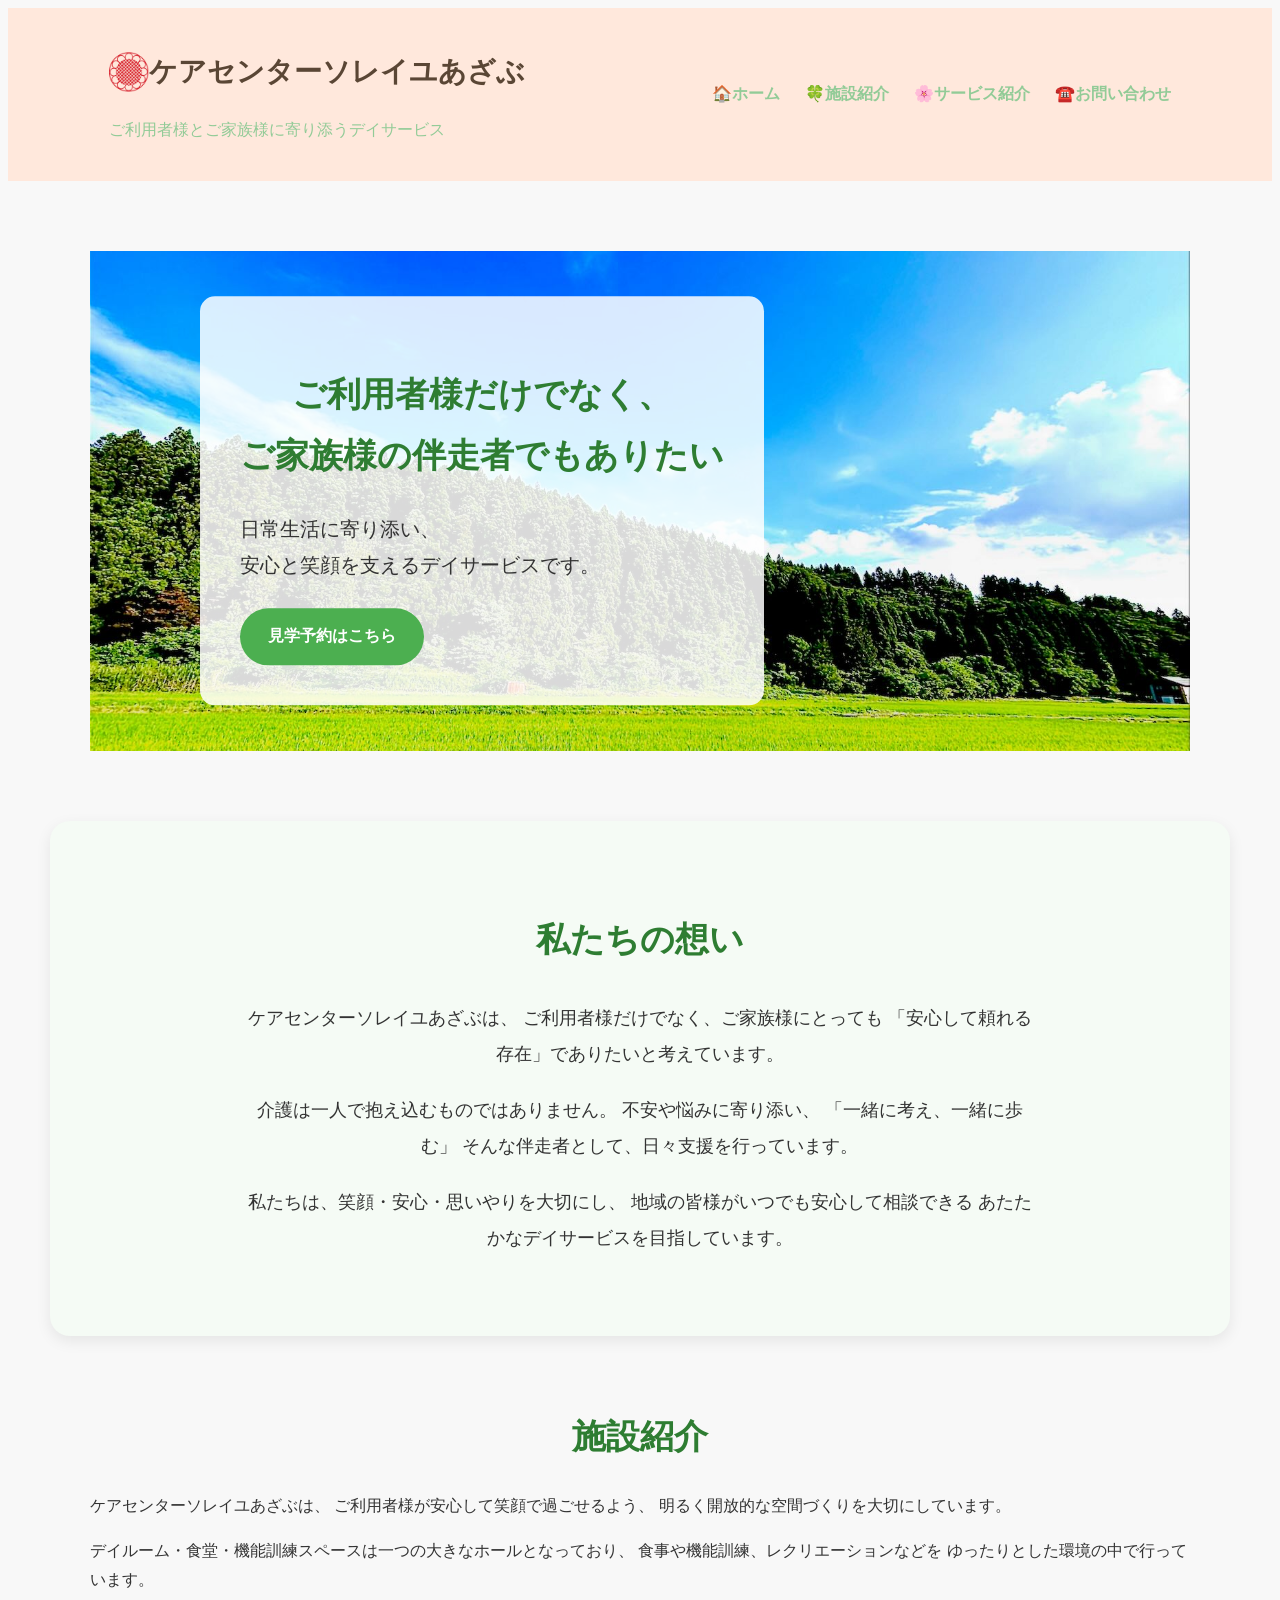
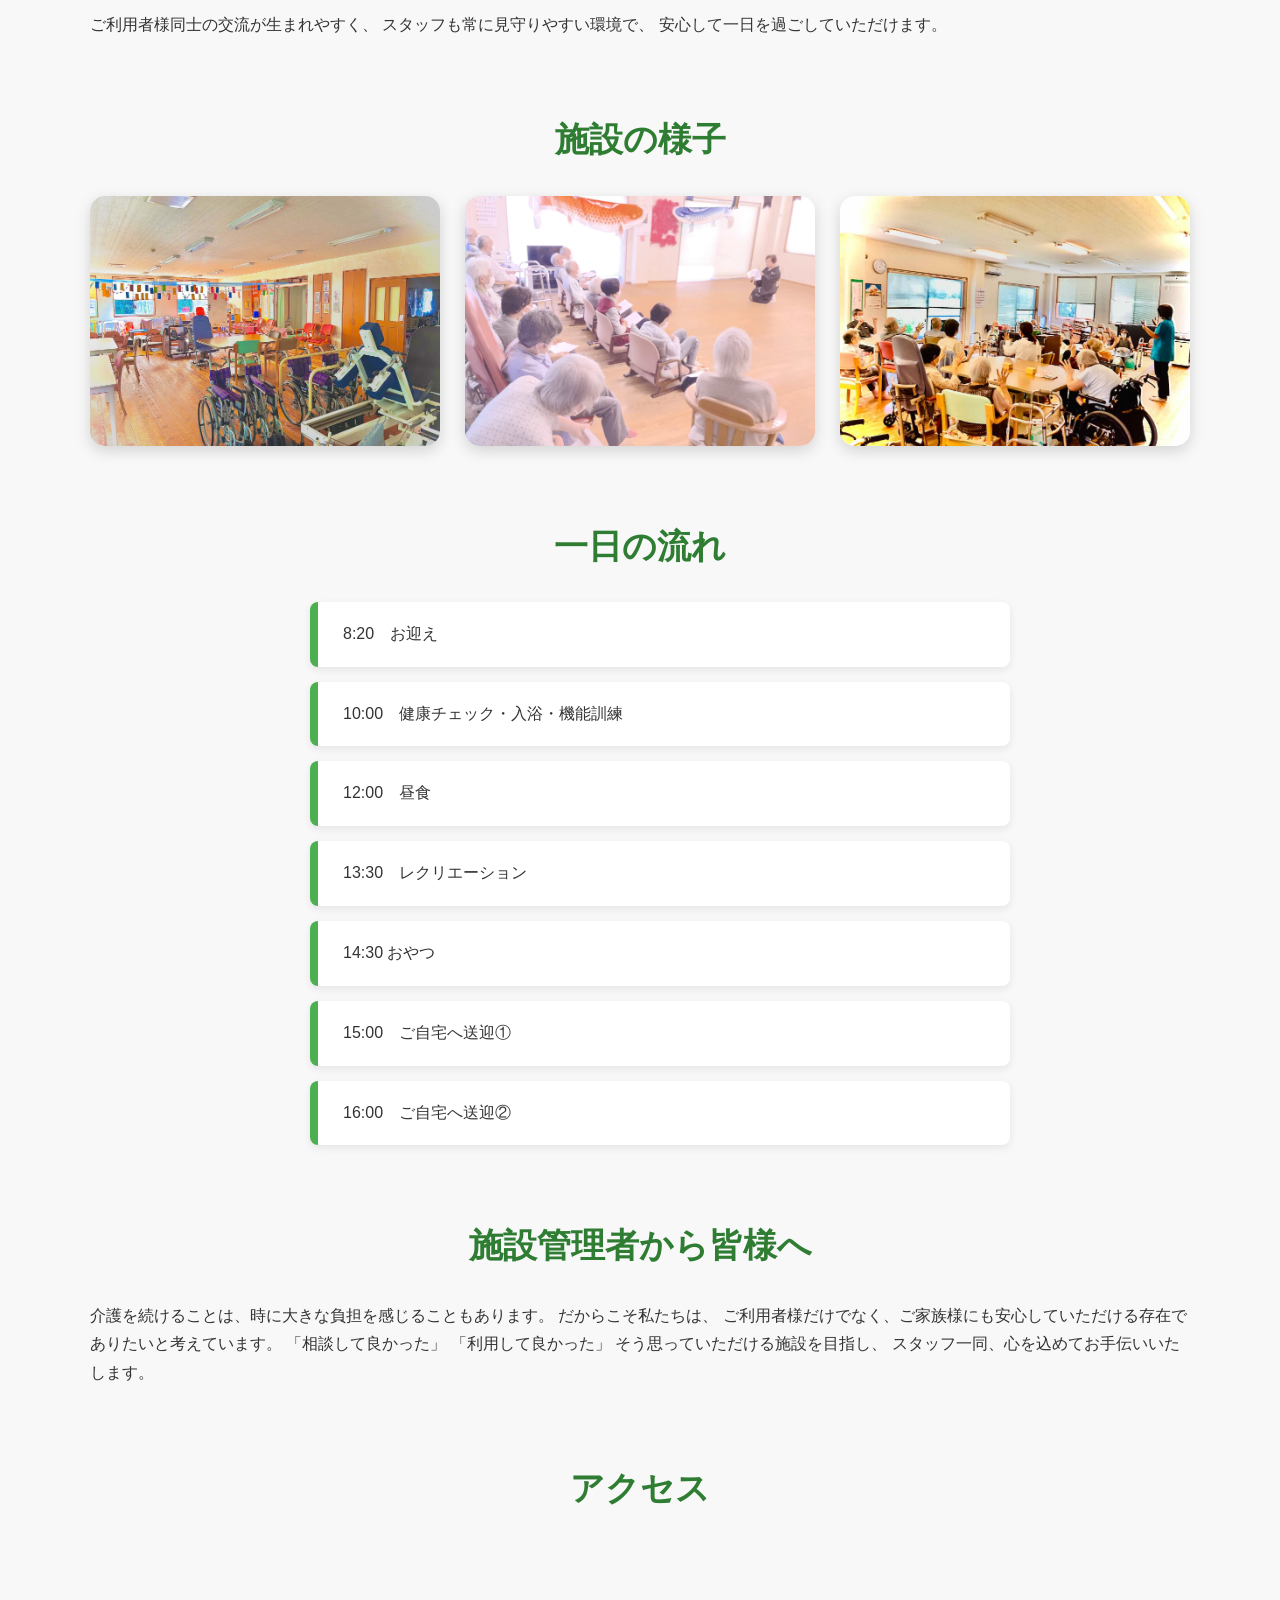
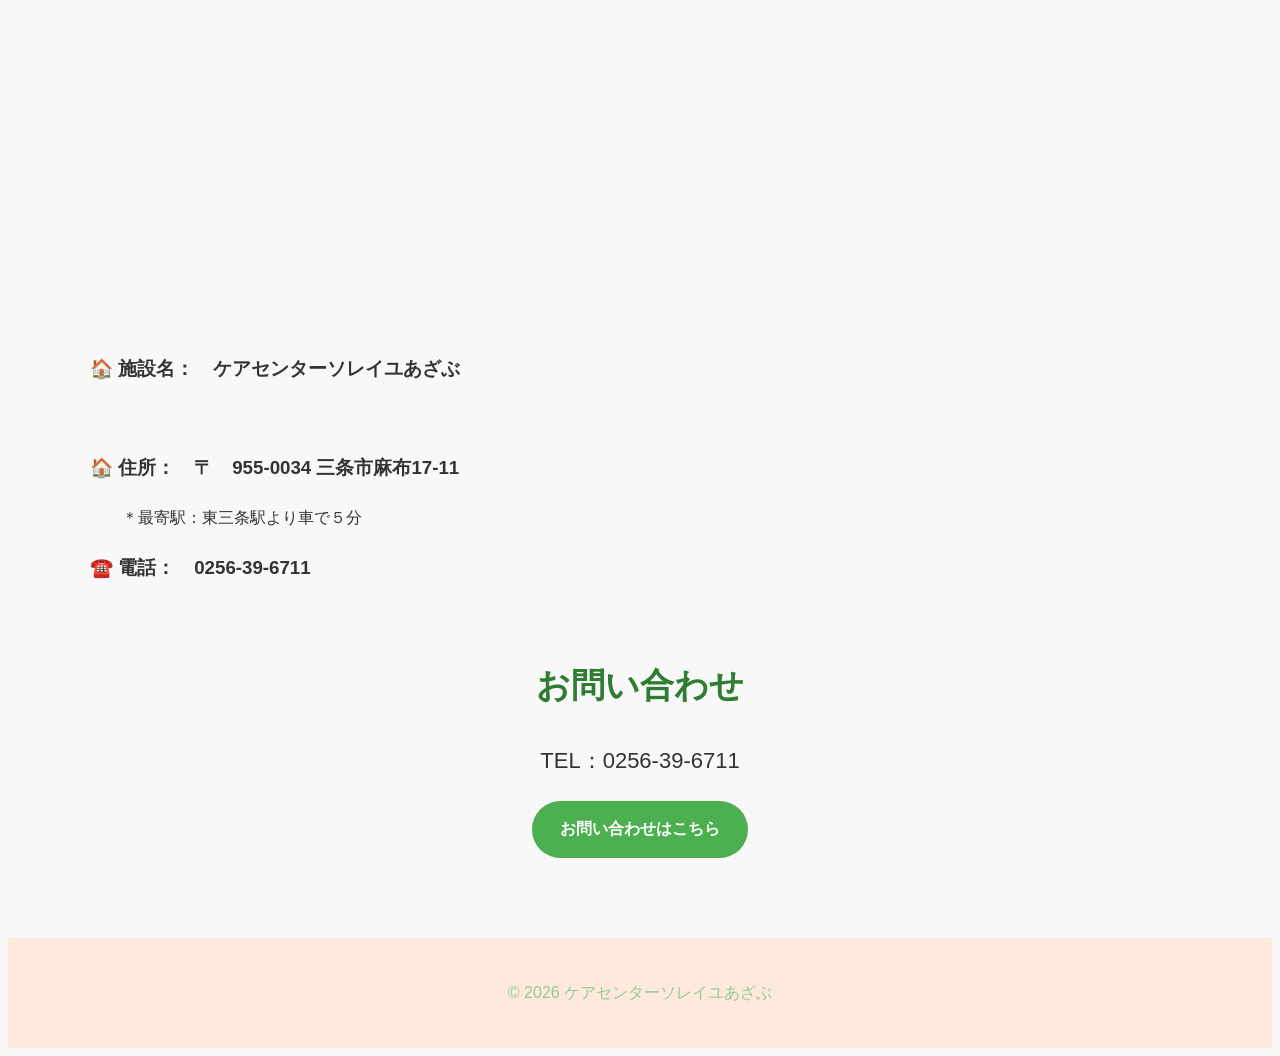
<file: index.html>
<!DOCTYPE html>
<html lang="ja">

<head>
    <meta charset="UTF-8">
    <meta name="google-site-verification" content="I4VxrgJ0h77-GBmf062dLXA2xH26F37OHCeHISOVusc" />
    <meta name="viewport" content="width=device-width, initial-scale=1.0">
  <title>新潟県三条市のデイサービス｜ケアセンターソレイユあざぶ</title>

<meta name="description" content="三条市で通所介護サービスを提供するデイサービスです。入浴、食事、機能訓練、レクリエーションを通じて地域の皆様を支援します。">
    <title>ケアセンターソレイユあざぶ | ご利用者様とご家族様に寄り添うデイサービス</title>

    <link rel="stylesheet" href="css/style.css">
</head>

<body>
<!-- ===================================
ヘッダー
=================================== -->

<header>

    <div class="logo">
        <h1 style="display: flex; align-items: center; font-family: 'Hiragino Maru Gothic ProN', 'Yu Gothic', sans-serif; color:#5A4635;">
          <img src="images/log2.png" alt="会社ロゴ" width="40" height="40">ケアセンターソレイユあざぶ</h1>
        <p>ご利用者様とご家族様に寄り添うデイサービス</p>
    </div>

    <nav>
        <ul>
            <li><a href="index.html">🏠ホーム</a></li>
            <li><a href="facility2.html">🍀施設紹介</a></li>
            <li><a href="about.html">🌸サービス紹介</a></li>
            <li><a href="contact.html">☎️お問い合わせ</a></li>
        </ul>
    </nav>

</header>

<!-- =========================
メインスライドショー
========================= -->

<section class="hero">

    <img id="heroImage"
         src="images/viw-web.jpeg"
         alt="ケアセンターソレイユあざぶ">

    <div class="hero-text">

        <h2>
            ご利用者様だけでなく、<br>
            ご家族様の伴走者でもありたい
        </h2>

        <p>
            日常生活に寄り添い、<br>
            安心と笑顔を支えるデイサービスです。
        </p>

        <a href="contact.html" class="button">
            見学予約はこちら
        </a>

    </div>

</section>

<!-- =========================
私たちの想い
========================= -->

<section class="concept">

    <h2>私たちの想い</h2>

    <p>
        ケアセンターソレイユあざぶは、
        ご利用者様だけでなく、ご家族様にとっても
        「安心して頼れる存在」でありたいと考えています。
    </p>

    <p>
        介護は一人で抱え込むものではありません。
        不安や悩みに寄り添い、
        「一緒に考え、一緒に歩む」
        そんな伴走者として、日々支援を行っています。
    </p>

    <p>
        私たちは、笑顔・安心・思いやりを大切にし、
        地域の皆様がいつでも安心して相談できる
        あたたかなデイサービスを目指しています。
    </p>

</section>

<!-- =========================
施設紹介
========================= -->

<section class="facility">

    <h2>施設紹介</h2>

    <p>
        ケアセンターソレイユあざぶは、
        ご利用者様が安心して笑顔で過ごせるよう、
        明るく開放的な空間づくりを大切にしています。
    </p>

    <p>
        デイルーム・食堂・機能訓練スペースは一つの大きなホールとなっており、
        食事や機能訓練、レクリエーションなどを
        ゆったりとした環境の中で行っています。
    </p>

    <p>
        ご利用者様同士の交流が生まれやすく、
        スタッフも常に見守りやすい環境で、
        安心して一日を過ごしていただけます。
    </p>

</section>
<!-- 写真ギャラリー -->
<section class="gallery">

    <h2>施設の様子</h2>

    <div class="gallery-box">

        <img src="images/hall3-web.jpeg" alt="施設写真">

        <img src="images/hall22-web.jpeg" alt="ホール">

        <img src="images/hall1-web.jpeg" alt="デイルーム">

    </div>

</section>

<!-- 一日の流れ -->
<section class="schedule">

    <h2>一日の流れ</h2>

    <ul>

        <li>8:20　お迎え</li>

        <li>10:00　健康チェック・入浴・機能訓練</li>

        <li>12:00　昼食</li>

        <li>13:30　レクリエーション</li>

        <li>14:30  おやつ</li>

        <li>15:00　ご自宅へ送迎①</li>
     
        <li>16:00　ご自宅へ送迎②</li>

    </ul>

</section>

<section class="message">

<h2>施設管理者から皆様へ</h2>

<p>
介護を続けることは、時に大きな負担を感じることもあります。

だからこそ私たちは、
ご利用者様だけでなく、ご家族様にも安心していただける存在でありたいと考えています。

「相談して良かった」
「利用して良かった」

そう思っていただける施設を目指し、
スタッフ一同、心を込めてお手伝いいたします。
</p>

</section>

<!-- アクセス -->
<section class="access">

    <h2>アクセス</h2>

    <!-- Googleマップを埋め込む場所 -->
<div>
<iframe src="https://www.google.com/maps/embed?pb=!1m18!1m12!1m3!1d2799.5257568949496!2d138.99595060559346!3d37.61239968537569!2m3!1f0!2f0!3f0!3m2!1i1024!2i768!4f13.1!3m3!1m2!1s0x5ff51d4e6adfddff%3A0xc6b7bf21433795d0!2z44Kx44Ki44K744Oz44K_44O844K944Os44Kk44Om44GC44GW44G2!5e0!3m2!1sja!2sjp!4v1785746838562!5m2!1sja!2sjp" width="100%" height="350" style="border:0;" allowfullscreen="" loading="lazy" ></iframe>
</div>
　　　<h3>🏠 施設名：　ケアセンターソレイユあざぶ</h3> 
　　　<h3>🏠 住所：　〒　955-0034  三条市麻布17-11</h3>　　＊最寄駅：東三条駅より車で５分
　　　<h3>☎️ 電話：　0256-39-6711</h3>
    

</section>

<!-- お問い合わせ -->
<section class="contact">

    <h2>お問い合わせ</h2>

    <p>

        TEL：0256-39-6711

    </p>

    <a href="contact.html" class="button">

        お問い合わせはこちら

    </a>

</section>

<!-- フッター -->
<footer>

    <p>

        © 2026 ケアセンターソレイユあざぶ

    </p>

</footer>

<script src="js/script.js"></script>
</body>
</html>
</file>
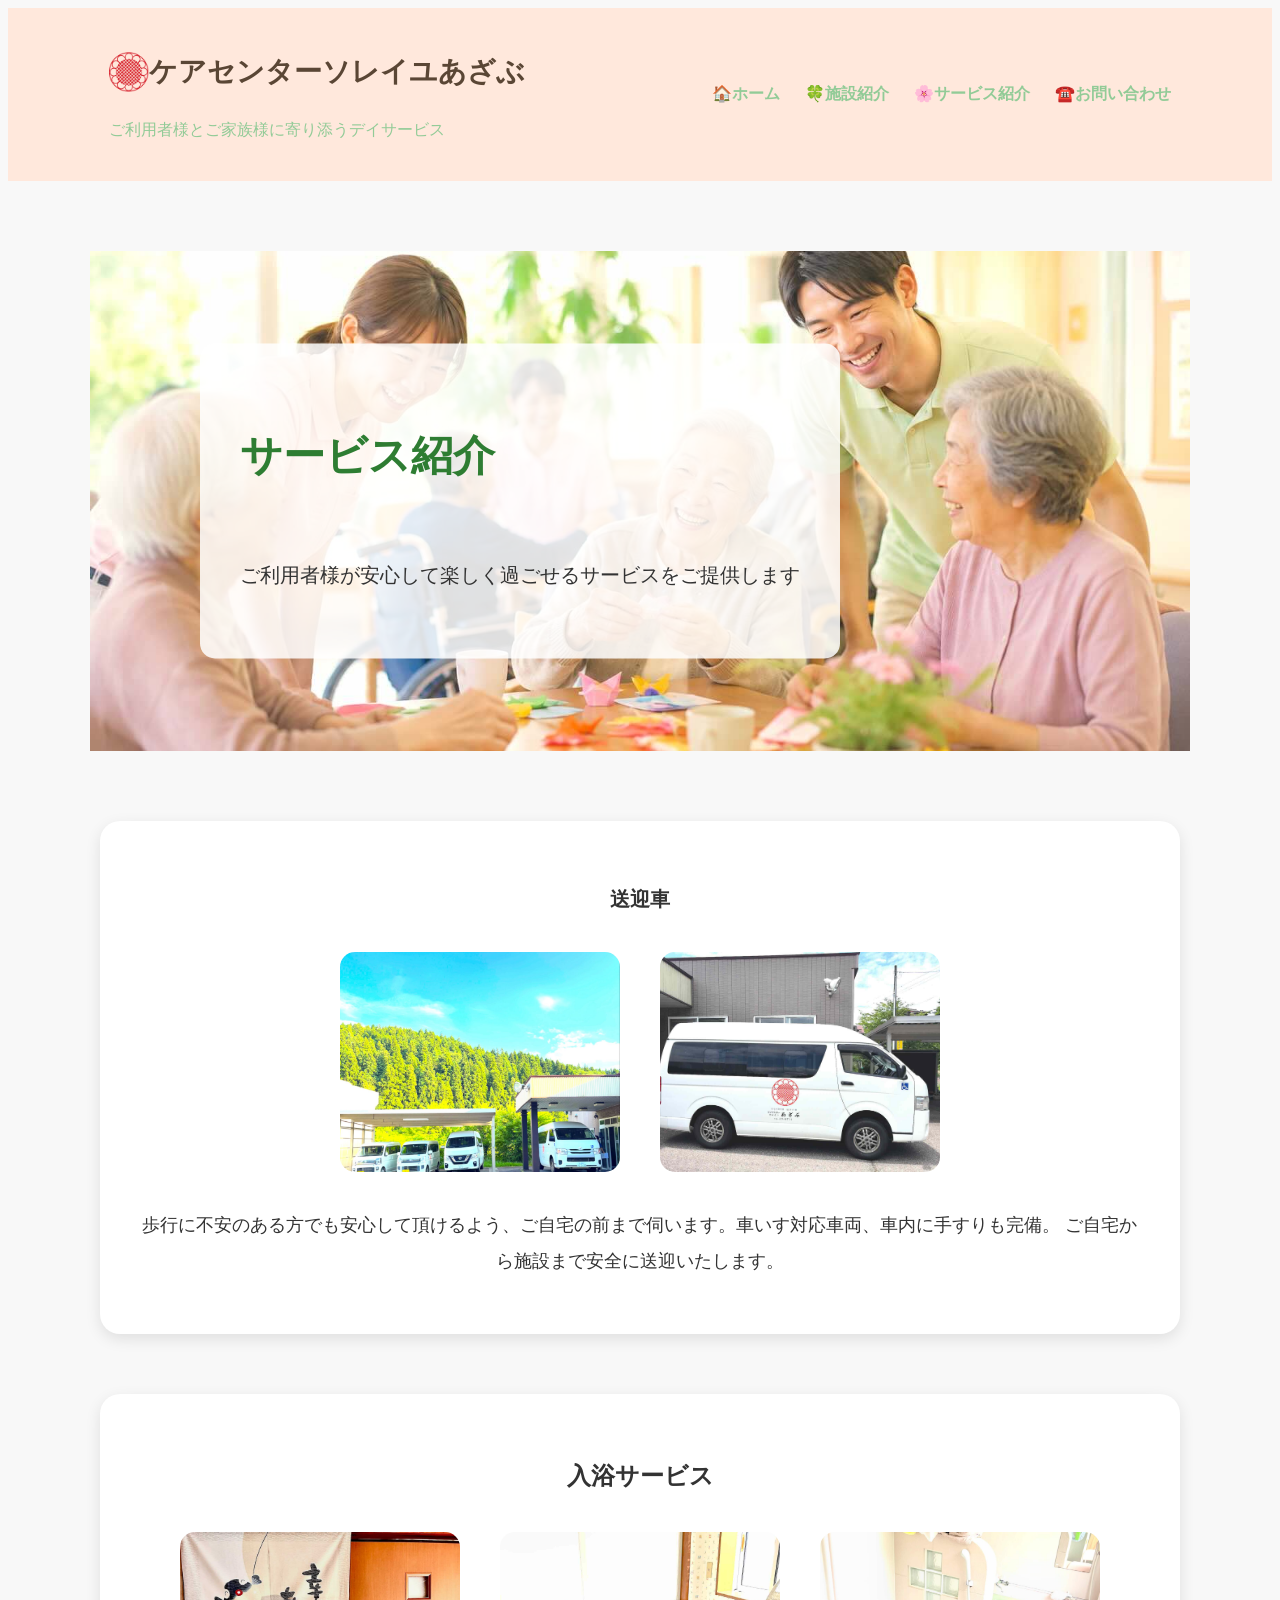
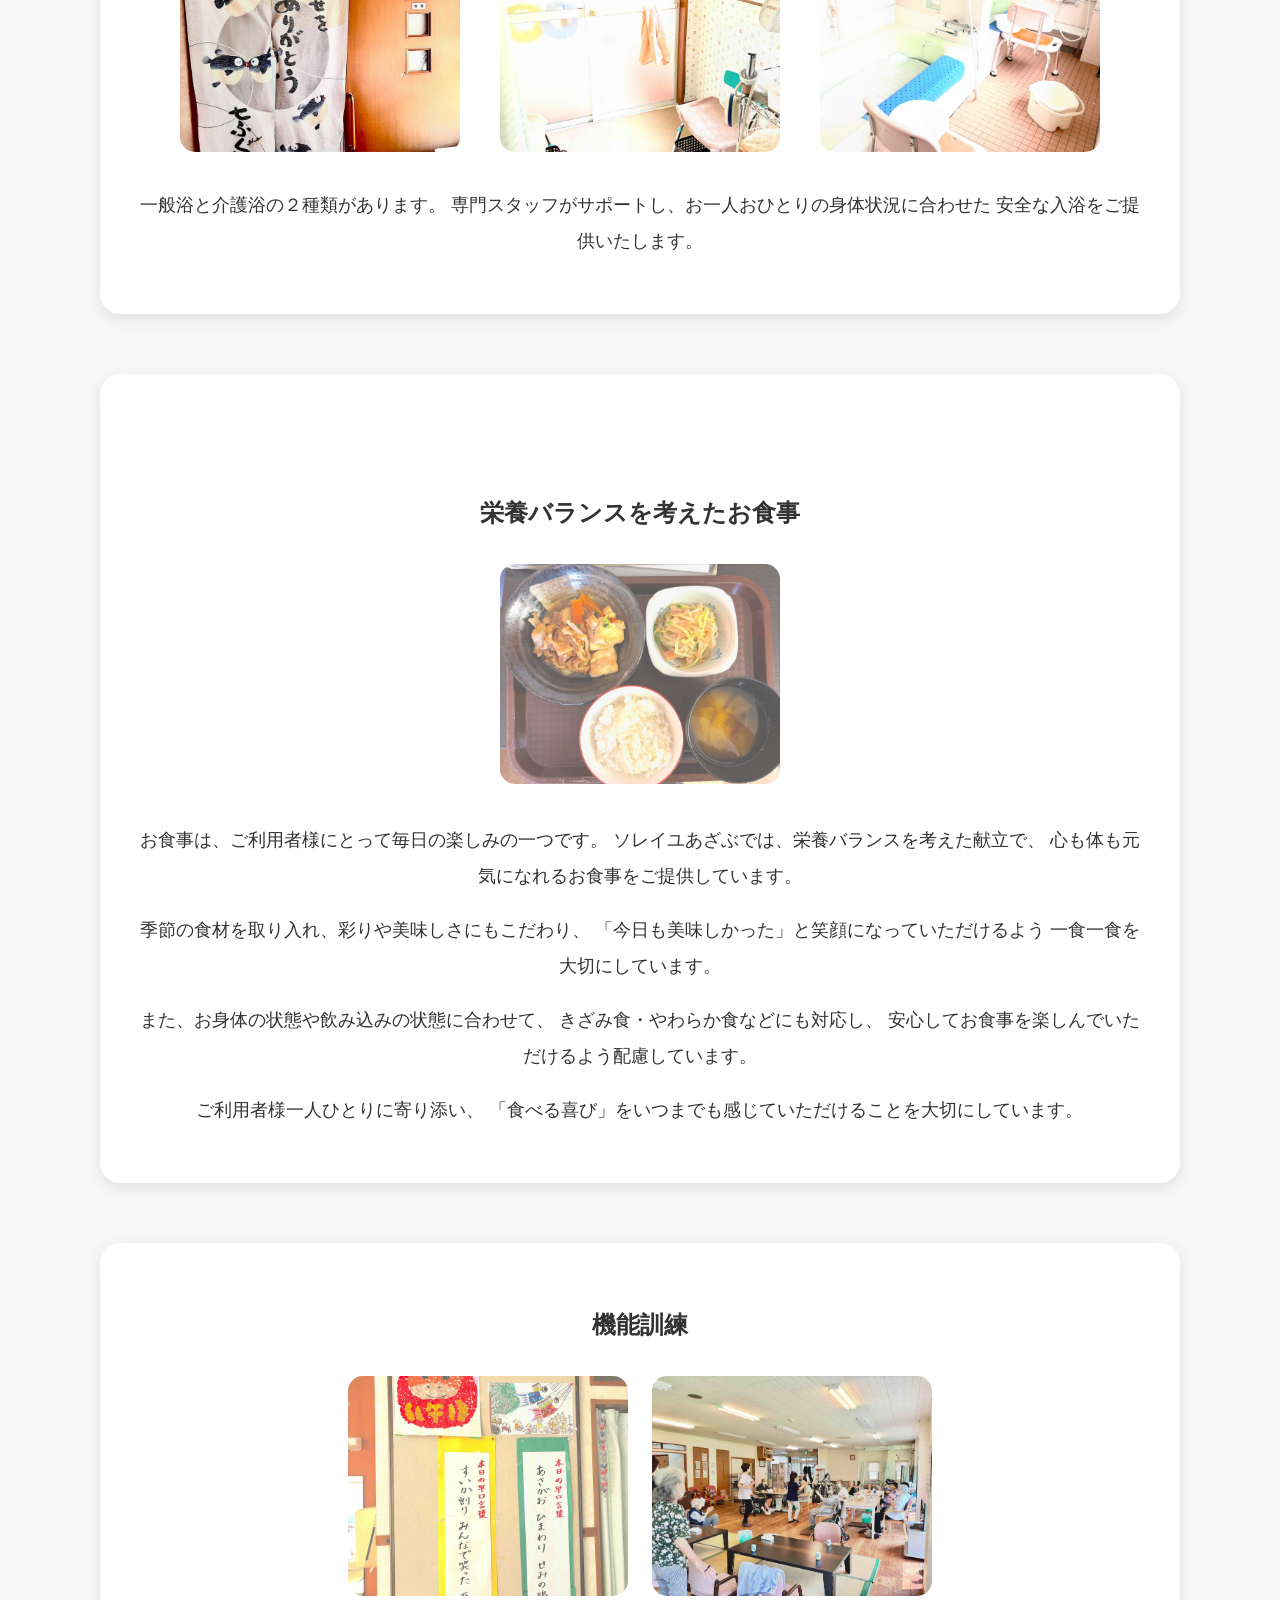
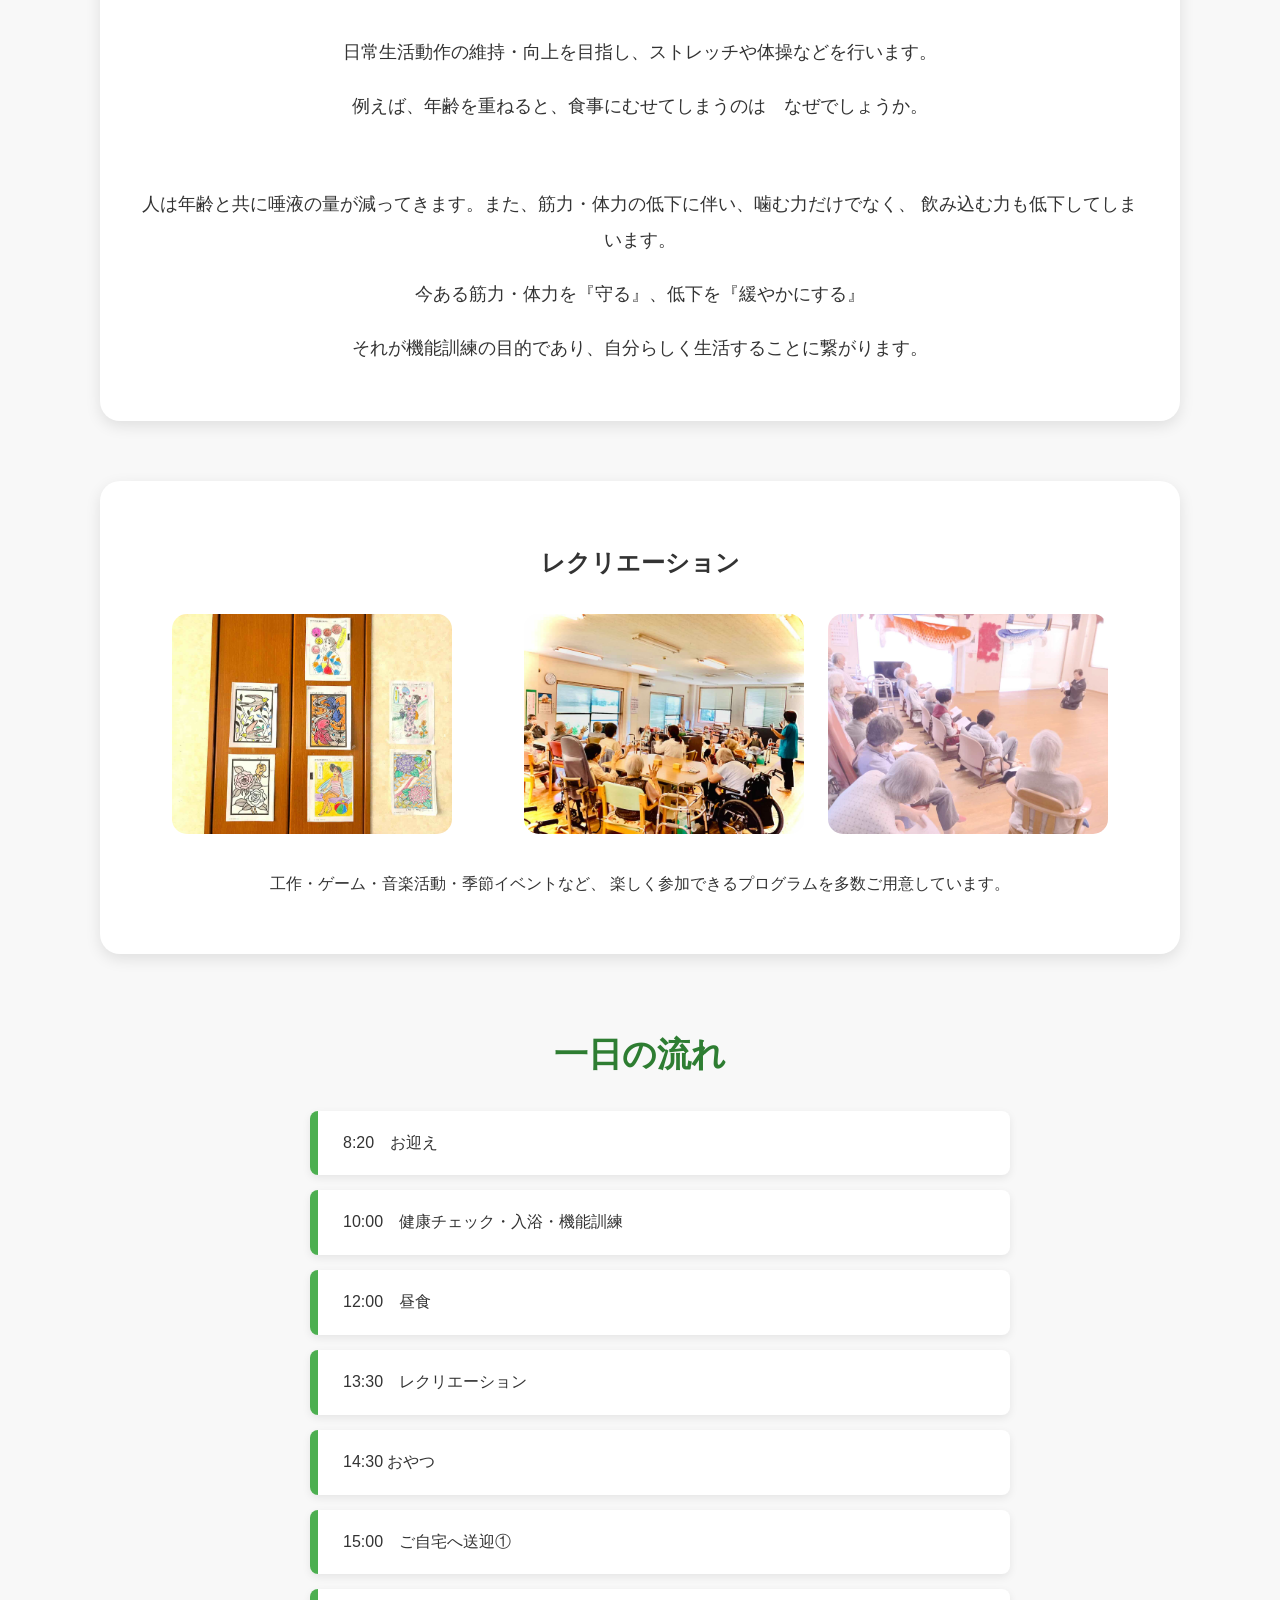
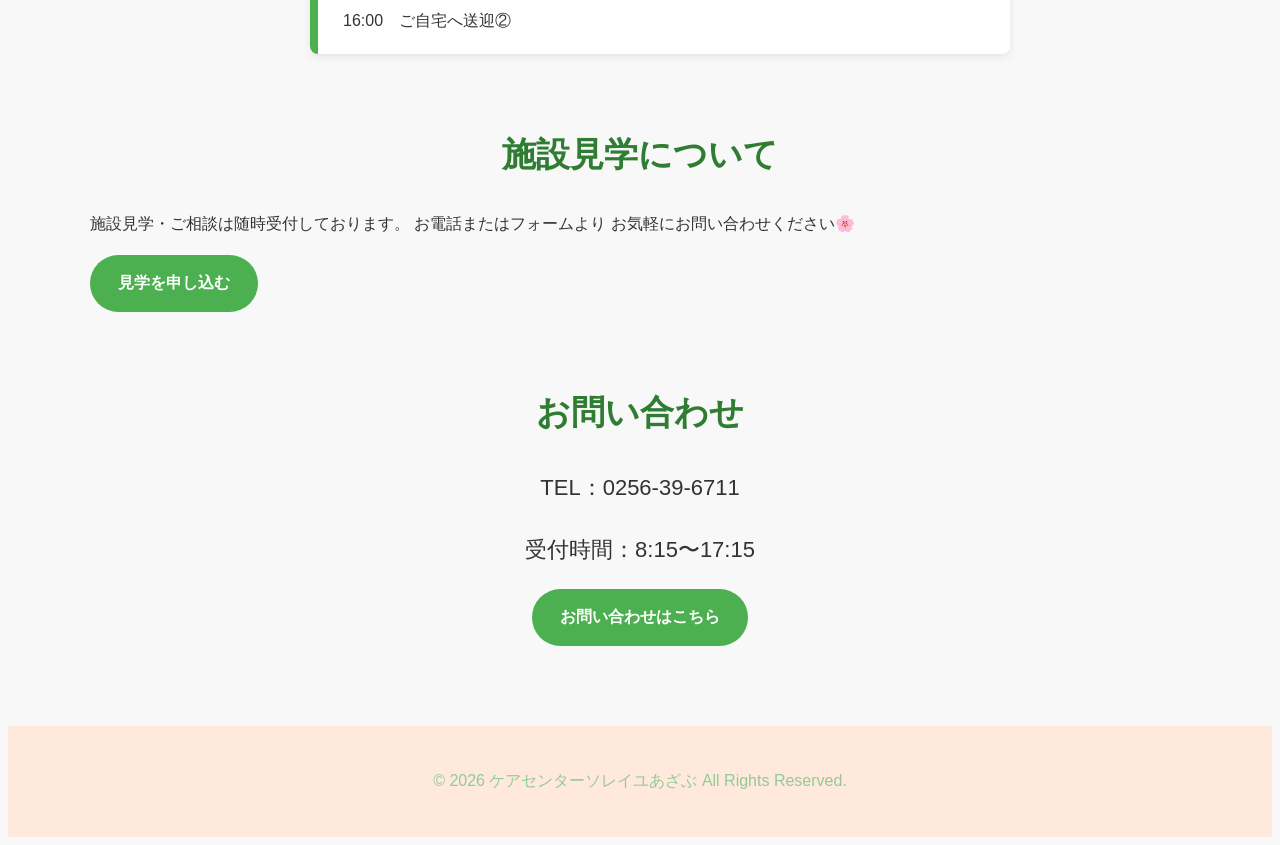
<file: about.html>
<!DOCTYPE html>
<html lang="ja">
<head>
    <meta charset="UTF-8">
    <meta name="viewport" content="width=device-width, initial-scale=1.0">
    <title>施設紹介 | ケアセンターソレイユあざぶ</title>

    <link rel="stylesheet" href="css/style.css">
</head>

<body>

<!-- ===================================
ヘッダー
=================================== -->

<header>

    <div class="logo">
        <h1 style="display: flex; align-items: center; font-family: 'Hiragino Maru Gothic ProN', 'Yu Gothic', sans-serif; color:#5A4635;">
          <img src="images/log2.png"alt="会社ロゴ"width="40"height"40">ケアセンターソレイユあざぶ</h1>
        <p>ご利用者様とご家族様に寄り添うデイサービス</p>
    </div>

    <nav>
        <ul>
            <li><a href="index.html">🏠ホーム</a></li>
            <li><a href="facility2.html">🍀施設紹介</a></li>
            <li><a href="about.html">🌸サービス紹介</a></li>
            <li><a href="contact.html">☎️お問い合わせ</a></li>
        </ul>
    </nav>

</header>

<!-- =========================
メイン画像
========================= -->

<section class="hero">

    <img src="images/GPT7-web.jpeg" alt="雰囲気">

    <div class="hero-text">
        <h1>サービス紹介</h1>
   　　　 <p>ご利用者様が安心して楽しく過ごせるサービスをご提供します</p>
        
    </div>

</section>

<!-- ======================
主なサービス
========================-->  

<div class="about-box">
   <div class="about-text">
 <h3>送迎車</h3>
 <div class="image-row">
    <img src="images/sougei2-web.jpeg" alt="送迎">
    <img src="images/sougei7-web.jpeg" alt="送迎7">
</div>
   <p>
        歩行に不安のある方でも安心して頂けるよう、ご自宅の前まで伺います。車いす対応車両、車内に手すりも完備。
         ご自宅から施設まで安全に送迎いたします。
    </p>

    </div>

</div>
    <div class="about-box">
    <div class="about-text">

        <h2>入浴サービス</h2>

        <div class="image-row">
           <img src="images/bass-web.jpeg" alt="お風呂">
           <img src="images/furo-web.jpeg" alt="お風呂2">
            <img src="images/bas3-web.jpeg" alt="お風呂3">
        </div>

        <p>
            一般浴と介護浴の２種類があります。
            専門スタッフがサポートし、お一人おひとりの身体状況に合わせた
            安全な入浴をご提供いたします。
        </p>

    </div>
</div>

<div class="about-box">
　　　<div class="about-text">
　　　　　 <h2>栄養バランスを考えたお食事</h2>
    <img src="images/eat-web.jpeg" alt="お食事">
        <p>
            お食事は、ご利用者様にとって毎日の楽しみの一つです。
            ソレイユあざぶでは、栄養バランスを考えた献立で、
            心も体も元気になれるお食事をご提供しています。
        </p>

        <p>
            季節の食材を取り入れ、彩りや美味しさにもこだわり、
            「今日も美味しかった」と笑顔になっていただけるよう
            一食一食を大切にしています。
        </p>

        <p>
            また、お身体の状態や飲み込みの状態に合わせて、
            きざみ食・やわらか食などにも対応し、
            安心してお食事を楽しんでいただけるよう配慮しています。
        </p>

        <p>
            ご利用者様一人ひとりに寄り添い、
            「食べる喜び」をいつまでも感じていただけることを大切にしています。
        </p>

    </div>
</div>

 <div class="about-box">
        <div class="about-text">
          <h2>機能訓練</h2>
        <img src="images/kinou1-web.jpeg" alt="機能訓練1">
        <img src="images/kinou2-web.jpeg" alt="機能訓練">
            <p>
                日常生活動作の維持・向上を目指し、ストレッチや体操などを行います。
            </p>
            <p> 
                例えば、年齢を重ねると、食事にむせてしまうのは　なぜでしょうか。 
            </p>
　　　　　　　<p> 
               人は年齢と共に唾液の量が減ってきます。また、筋力・体力の低下に伴い、噛む力だけでなく、
               飲み込む力も低下してしまいます。
            </p>
            <p>
               今ある筋力・体力を『守る』、低下を『緩やかにする』
           </p>
            <p>
               それが機能訓練の目的であり、自分らしく生活することに繋がります。 
           </p>
        </div>
 </div>


    <div class="about-box">
        <div class="about-text">
            <h2>レクリエーション</h2>
    <img src="images/reku2-web.jpeg" alt="レク2">
　　　<img src="images/hall1-web.jpeg" alt="レク">
    <img src="images/hall22-web.jpeg" alt="レク3">
</div>
            <p>
                工作・ゲーム・音楽活動・季節イベントなど、
                楽しく参加できるプログラムを多数ご用意しています。
            </p>
        </div>
</div>

<!-- 一日の流れ -->
<section class="schedule">

    <h2>一日の流れ</h2>

    <ul>

        <li>8:20　お迎え</li>

        <li>10:00　健康チェック・入浴・機能訓練</li>

        <li>12:00　昼食</li>

        <li>13:30　レクリエーション</li>

        <li>14:30  おやつ</li>

        <li>15:00　ご自宅へ送迎①</li>
     
        <li>16:00　ご自宅へ送迎②</li>

    </ul>

</section>

<!-- =========================
施設見学
========================= -->

<section class="tour">

<h2>施設見学について</h2>

<p>
施設見学・ご相談は随時受付しております。
お電話またはフォームより お気軽にお問い合わせください🌸
</p>

<a href="contact.html" class="button">
見学を申し込む
</a>

</section>

<!-- =========================
お問い合わせ
========================= -->

<section class="contact">

<h2>お問い合わせ</h2>

<p>
TEL：0256-39-6711
</p>

<p>
受付時間：8:15〜17:15
</p>

<a href="contact.html" class="button">
お問い合わせはこちら
</a>

</section>

<!-- =========================
フッター
========================= -->

<footer>

<p>
© 2026 ケアセンターソレイユあざぶ All Rights Reserved.
</p>

</footer>

</body>
</html>
</file>
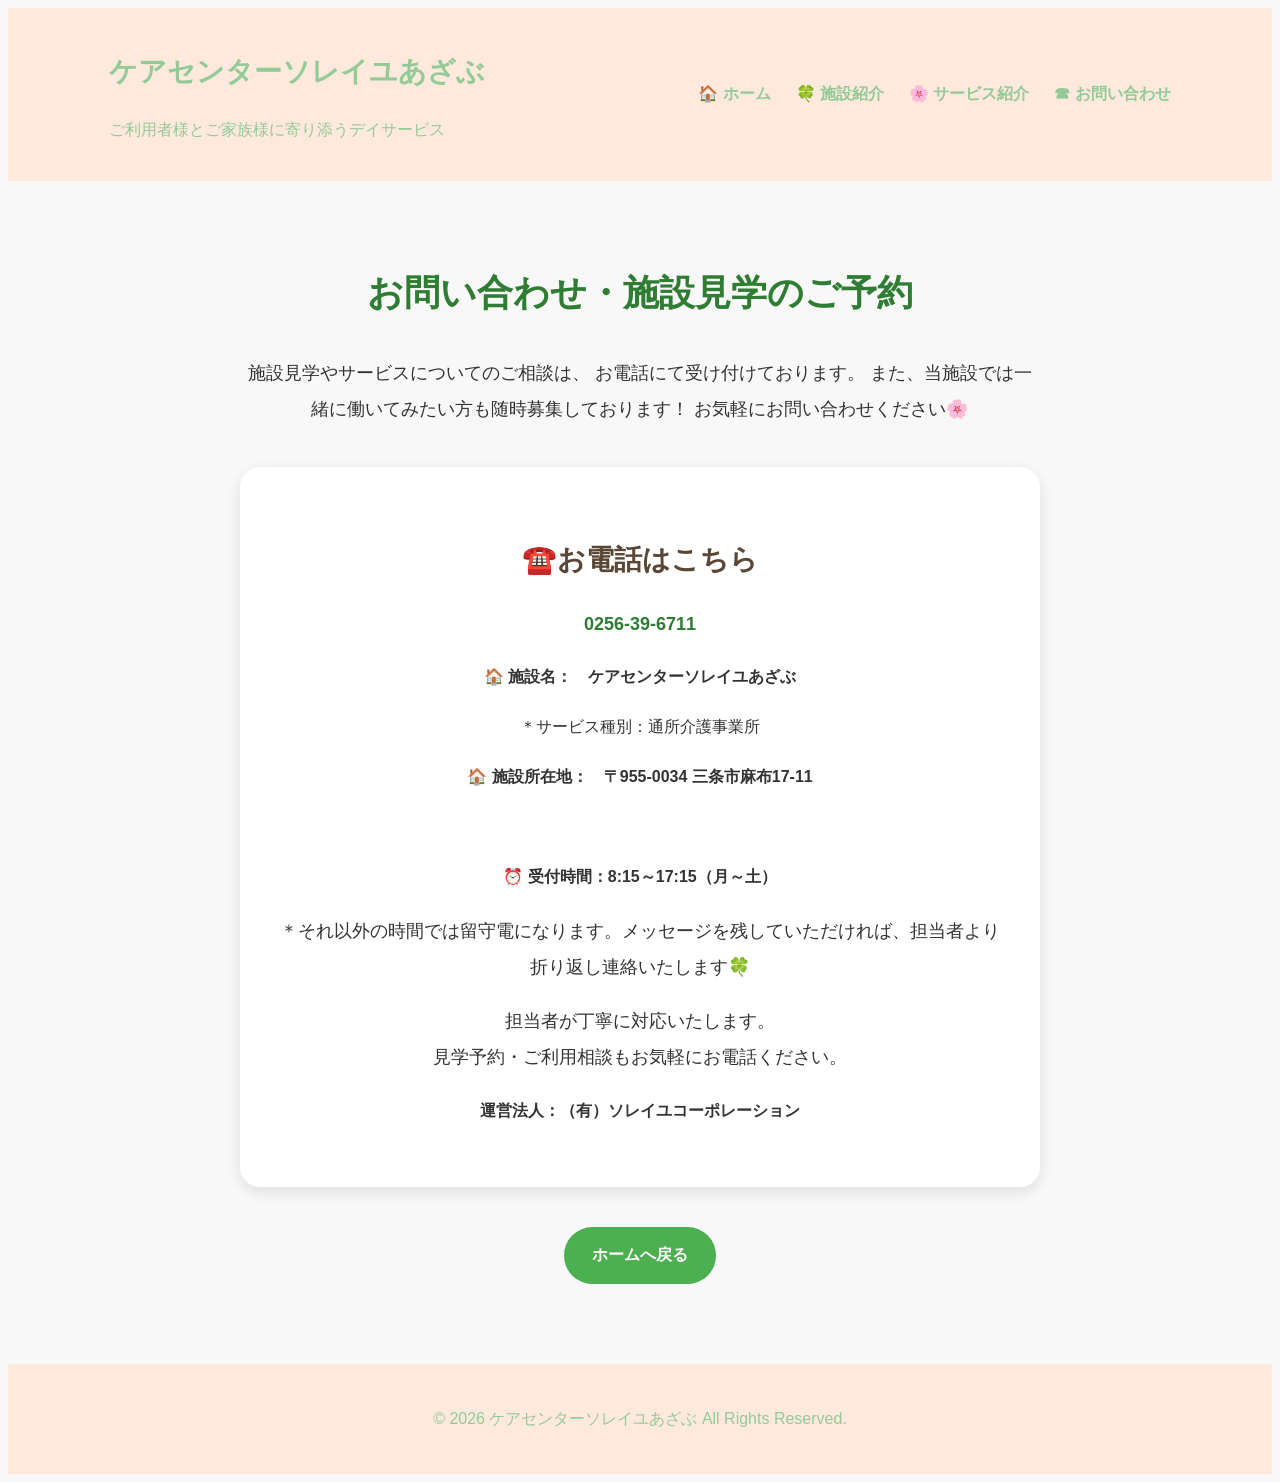
<file: contact.html>
<!DOCTYPE html>
<html lang="ja">
<head>
<meta charset="UTF-8">
<meta name="viewport" content="width=device-width, initial-scale=1.0">
<title>お問い合わせ | ケアセンターソレイユあざぶ</title>

<link rel="stylesheet" href="css/style.css">

</head>

<body>

<header>

<div class="logo">
<h1>ケアセンターソレイユあざぶ</h1>
<p>ご利用者様とご家族様に寄り添うデイサービス</p>
</div>

<nav>
<ul>
<li><a href="index.html">🏠 ホーム</a></li>
<li><a href="facility2.html">🍀 施設紹介</a></li>
<li><a href="about.html">🌸 サービス紹介</a></li>
<li><a href="contact.html">☎ お問い合わせ</a></li>
</ul>
</nav>

</header>

<section class="contact-page">

<h2>お問い合わせ・施設見学のご予約</h2>

<p>
施設見学やサービスについてのご相談は、
お電話にて受け付けております。

また、当施設では一緒に働いてみたい方も随時募集しております！

お気軽にお問い合わせください🌸
</p>

<div class="tel-box">

<h3>☎️お電話はこちら</h3>

<p class="tel-number">
0256-39-6711
</p>

<h4>🏠 施設名：　ケアセンターソレイユあざぶ</h4> ＊サービス種別：通所介護事業所　
<h4>🏠 施設所在地：　〒955-0034  三条市麻布17-11</h4>　　　　
<h4>⏰ 受付時間：8:15～17:15（月～土）</h3>
</p>
<p>
＊それ以外の時間では留守電になります。メッセージを残していただければ、担当者より折り返し連絡いたします🍀
</p>

<p>
担当者が丁寧に対応いたします。<br>
見学予約・ご利用相談もお気軽にお電話ください。
</p>
<h4>運営法人：（有）ソレイユコーポレーション</4h>
</div>

<a href="index.html" class="button">
ホームへ戻る
</a>

</section>

<footer>

<p>
© 2026 ケアセンターソレイユあざぶ All Rights Reserved.
</p>

</footer>

</body>
</html>
</file>
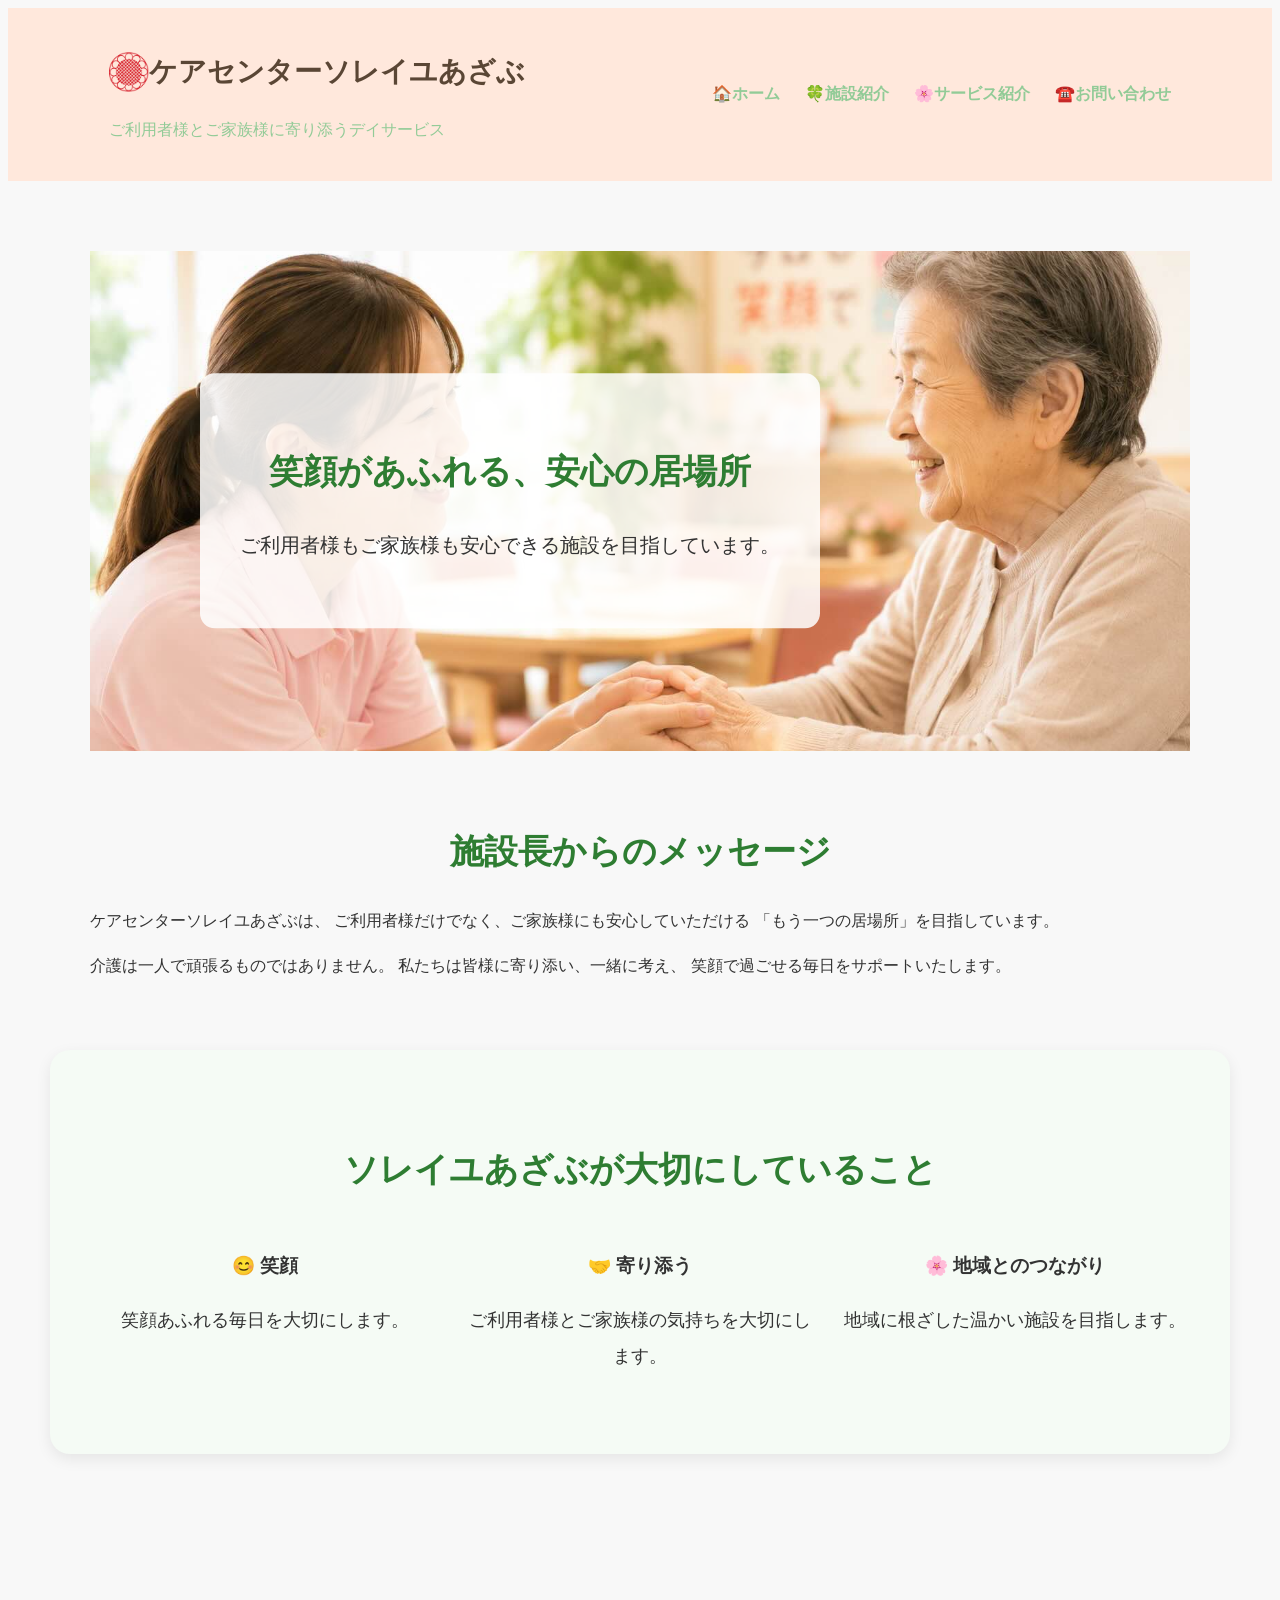
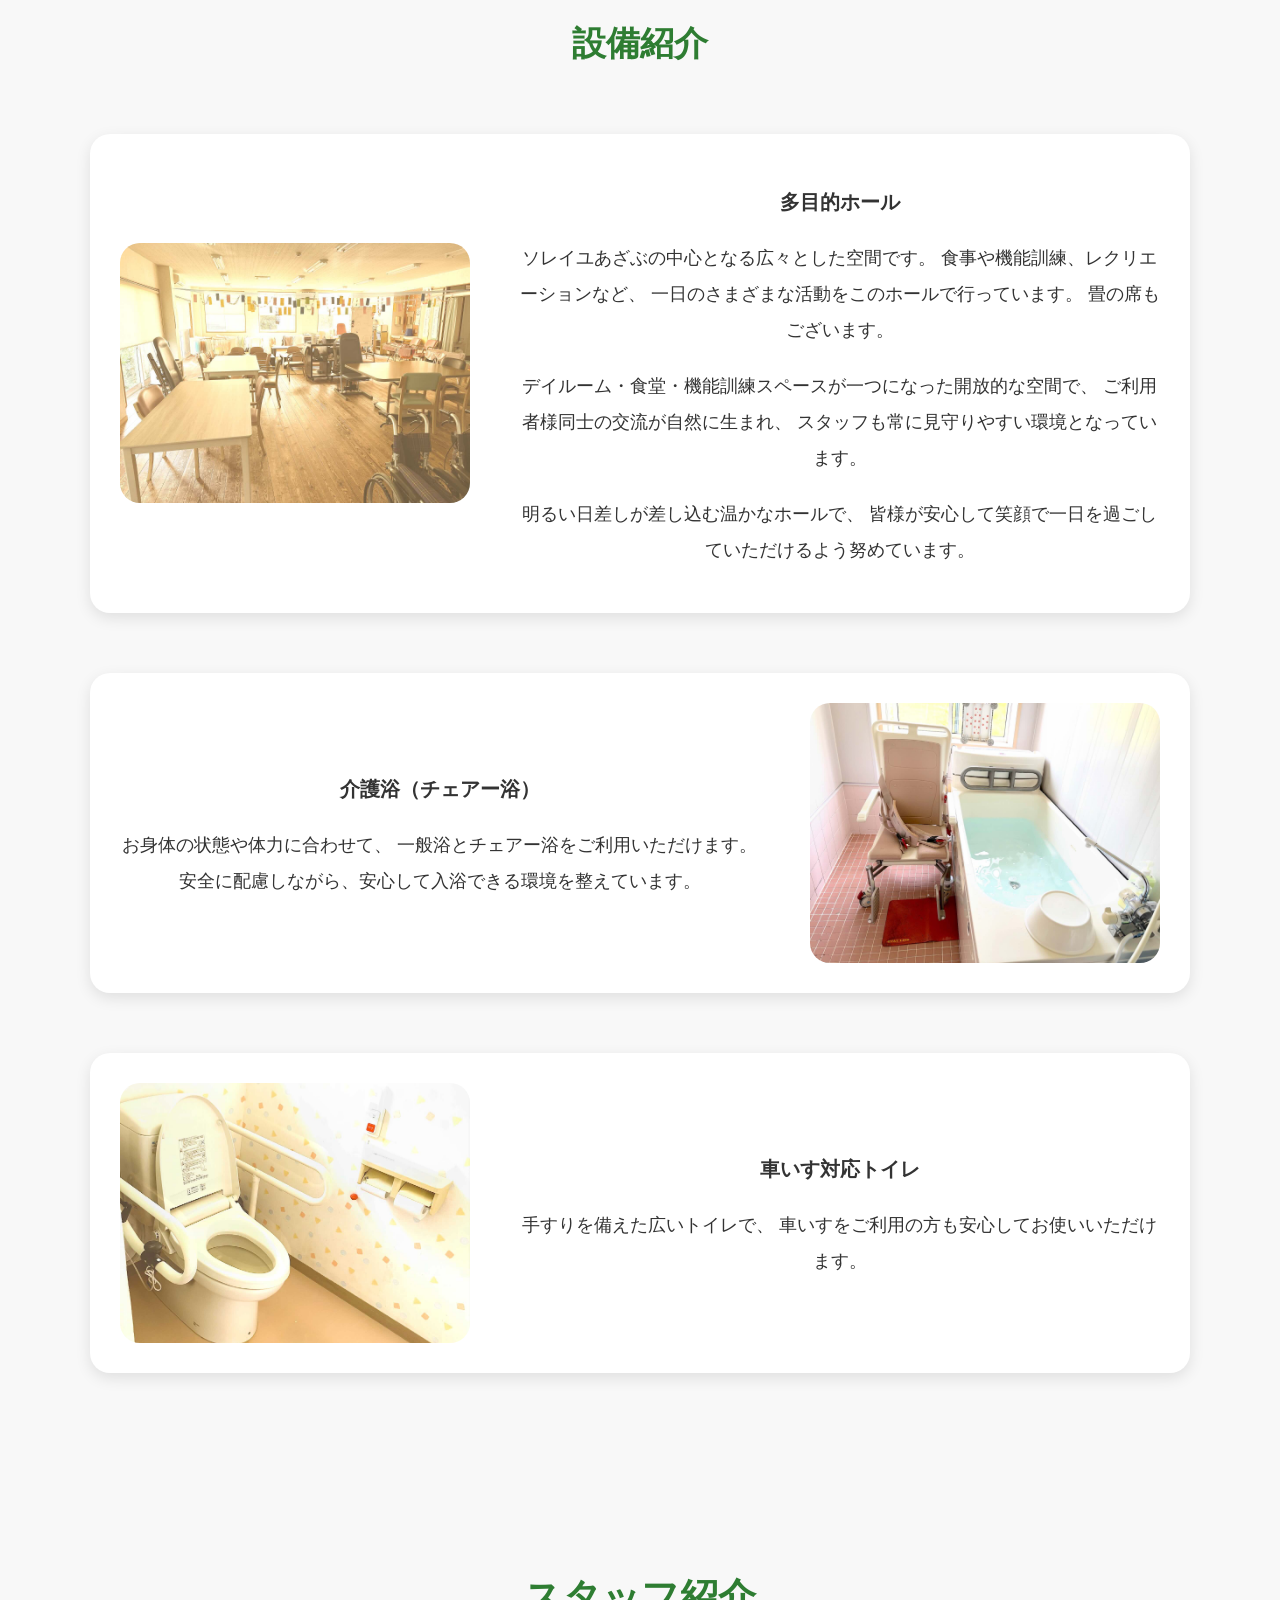
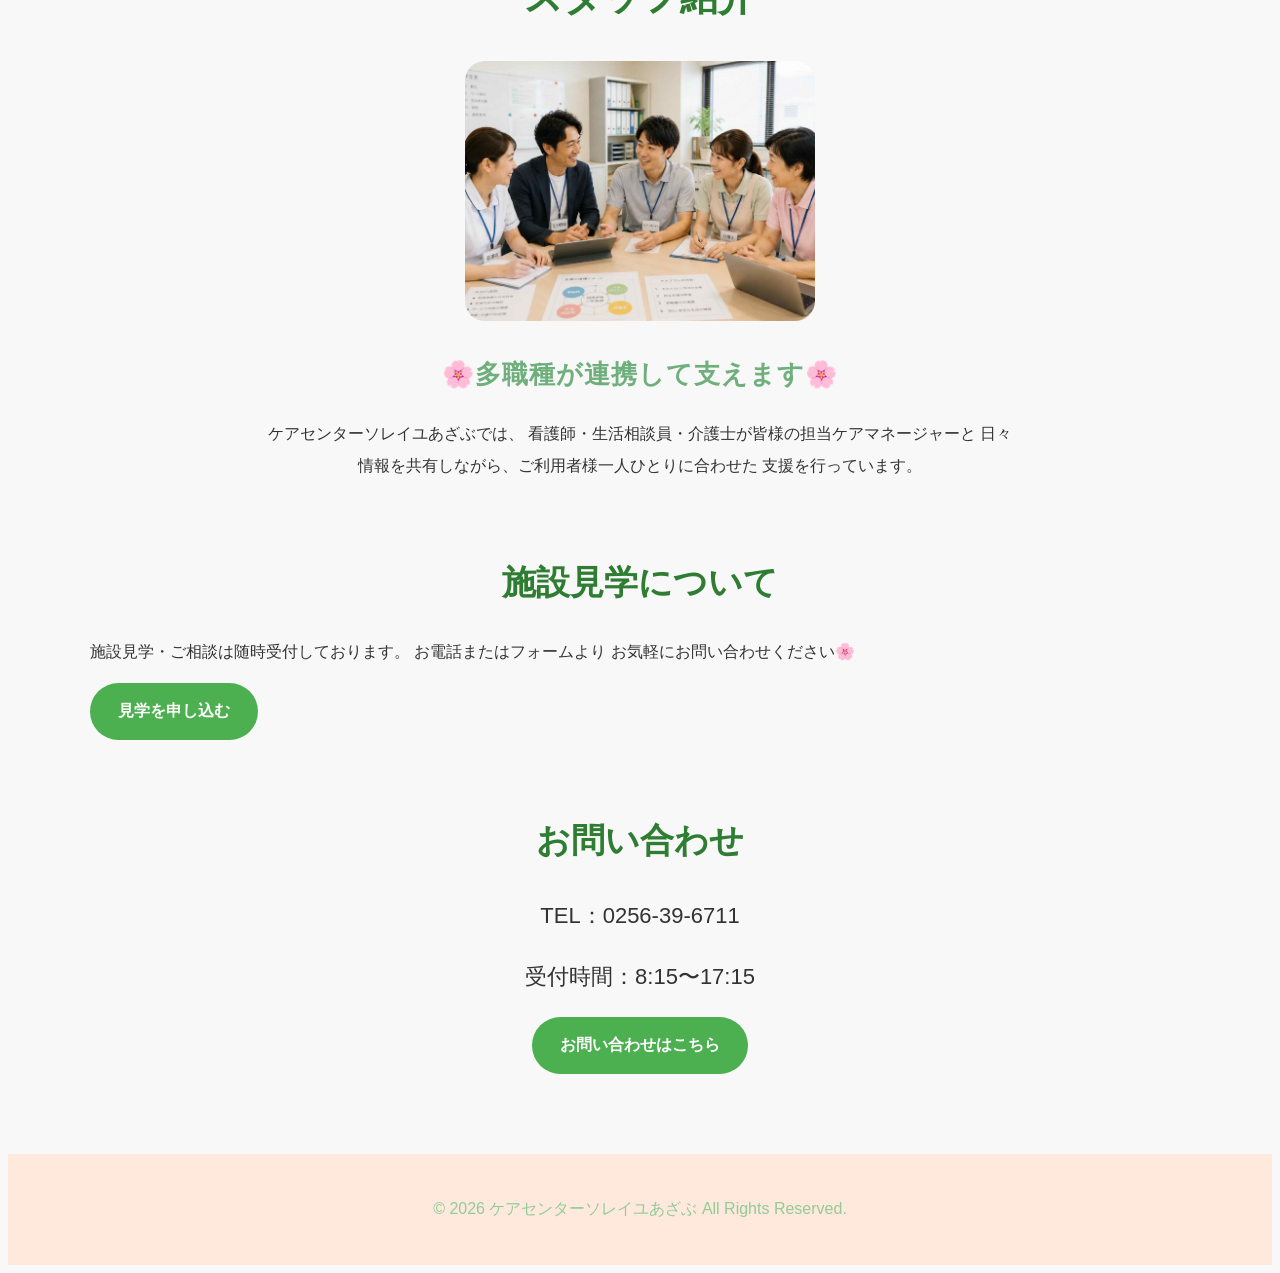
<file: facility2.html>
<!DOCTYPE html>
<html lang="ja">
<head>
    <meta charset="UTF-8">
    <meta name="viewport" content="width=device-width, initial-scale=1.0">
    <title>施設紹介 | ケアセンターソレイユあざぶ</title>

    <link rel="stylesheet" href="css/style.css">
</head>

<body>

<!-- ===================================
ヘッダー
=================================== -->

<header>

    <div class="logo">
        <h1 style="display: flex; align-items: center; font-family: 'Hiragino Maru Gothic ProN', 'Yu Gothic', sans-serif; color:#5A4635;">
          <img src="images/log2.png"alt="会社ロゴ"width="40"height"40">ケアセンターソレイユあざぶ</h1>
        <p>ご利用者様とご家族様に寄り添うデイサービス</p>
    </div>

    <nav>
        <ul>
           <li><a href="index.html">🏠ホーム</a></li>
            <li><a href="facility2.html">🍀施設紹介</a></li>
            <li><a href="about.html">🌸サービス紹介</a></li>
            <li><a href="contact.html">☎️お問い合わせ</a></li>
        </ul>
    </nav>

</header>

<!-- =========================
メイン画像
========================= -->

<section class="hero">

    <img src="images/GPT1-web.jpeg" alt="施設外観">

    <div class="hero-text">
        <h2>笑顔があふれる、安心の居場所</h2>
        <p>ご利用者様もご家族様も安心できる施設を目指しています。</p>
    </div>

</section>

<!-- =========================
施設長からのメッセージ
========================= -->

<section class="message">

<h2>施設長からのメッセージ</h2>

<p>
ケアセンターソレイユあざぶは、
ご利用者様だけでなく、ご家族様にも安心していただける
「もう一つの居場所」を目指しています。
</p>

<p>
介護は一人で頑張るものではありません。
私たちは皆様に寄り添い、一緒に考え、
笑顔で過ごせる毎日をサポートいたします。
</p>

</section>

<!-- =========================
ソレイユあざぶが大切にしていること
========================= -->

<section class="concept">

<h2>ソレイユあざぶが大切にしていること</h2>

<div class="gallery-box">

<div class="card">
<h3>😊 笑顔</h3>
<p>笑顔あふれる毎日を大切にします。</p>
</div>

<div class="card">
<h3>🤝 寄り添う</h3>
<p>ご利用者様とご家族様の気持ちを大切にします。</p>
</div>

<div class="card">
<h3>🌸 地域とのつながり</h3>
<p>地域に根ざした温かい施設を目指します。</p>
</div>

</div>

</section>


<!-- =========================
設備紹介
========================= -->

<section class="facility2">

<h2>設備紹介</h2>

<div class="facility2-box">

    <img src="images/hall4-web.jpeg" alt="多目的ホール">

    <div class="facility2-text">

        <h3>多目的ホール</h3>

        <p>
            ソレイユあざぶの中心となる広々とした空間です。
            食事や機能訓練、レクリエーションなど、
            一日のさまざまな活動をこのホールで行っています。
           畳の席もございます。
        </p>

        <p>
            デイルーム・食堂・機能訓練スペースが一つになった開放的な空間で、
            ご利用者様同士の交流が自然に生まれ、
            スタッフも常に見守りやすい環境となっています。
        </p>

        <p>
            明るい日差しが差し込む温かなホールで、
            皆様が安心して笑顔で一日を過ごしていただけるよう努めています。
        </p>

    </div>

</div>

<div class="facility2-box reverse">

    <img src="images/kikai-web.jpeg" alt="チェアー浴">

    <div class="facility2-text">

        <h3>介護浴（チェアー浴）</h3>

        <p>
            お身体の状態や体力に合わせて、
            一般浴とチェアー浴をご利用いただけます。
            安全に配慮しながら、安心して入浴できる環境を整えています。
        </p>

    </div>

</div>


<div class="facility2-box">

    <img src="images/toilet2-web.jpeg" alt="車いす対応トイレ">

    <div class="facility2-text">

        <h3>車いす対応トイレ</h3>

        <p>
            手すりを備えた広いトイレで、
            車いすをご利用の方も安心してお使いいただけます。
        </p>

    </div>

</div>

</section>

<!-- =========================
スタッフ紹介
========================= -->

<section class="staff">

    <h2>スタッフ紹介</h2>

    <img src="images/GPT4-web.jpeg" alt="スタッフ紹介">

    <h3>🌸多職種が連携して支えます🌸</h3>

    <p>
        ケアセンターソレイユあざぶでは、
        看護師・生活相談員・介護士が皆様の担当ケアマネージャーと
        日々情報を共有しながら、ご利用者様一人ひとりに合わせた
        支援を行っています。
    </p>

</section>
<!-- =========================
施設見学
========================= -->

<section class="tour">

<h2>施設見学について</h2>

<p>
施設見学・ご相談は随時受付しております。
お電話またはフォームより お気軽にお問い合わせください🌸
</p>

<a href="contact.html" class="button">
見学を申し込む
</a>

</section>

<!-- =========================
お問い合わせ
========================= -->

<section class="contact">

<h2>お問い合わせ</h2>

<p>
TEL：0256-39-6711
</p>

<p>
受付時間：8:15〜17:15
</p>

<a href="contact.html" class="button">
お問い合わせはこちら
</a>

</section>

<!-- =========================
フッター
========================= -->

<footer>

<p>
© 2026 ケアセンターソレイユあざぶ All Rights Reserved.
</p>

</footer>

</body>
</html>
</file>
<file: css/style.css>
css
/* ===================================
   ケアセンターソレイユあざぶ style.css
=================================== */

/* リセット */
*{
    margin:0;
    padding:0;
    box-sizing:border-box;
}

body{
    font-family:"Hiragino Sans","Yu Gothic","Meiryo",sans-serif;
    background:#f8f8f8;
    color:#333;
    line-height:1.8;
}

/* ==========================
   ヘッダー
========================== */

header{
    background:#ffe8dc;
    color:#92cb97;
    display:flex;
    justify-content:space-between;
    align-items:center;
    padding:20px 8%;
    position:static;
    top:0;
    z-index:100;
}

.logo h1{
    font-size:28px;
}

nav ul{
    display:flex;
    list-style:none;
}

nav li{
    margin-left:25px;
}

nav a{
    color:#92cb97;
    text-decoration:none;
    font-weight:bold;
    transition:.3s;
}

nav a:hover{
    color:#FFE082;
}

/* ==========================
   メイン画像
========================== */

.hero{
    position:relative;
}

.hero img{
    width:100%;
    height:500px;
    object-fit:cover;
    display:block;
}

.hero-text{
    position:absolute;
    top:50%;
    left:10%;
    transform:translateY(-50%);
    background:rgba(255,255,255,.85);
    padding:40px;
    border-radius:15px;
}

.hero-text h1{
    font-size:42px;
    color:#2E7D32;
    margin-bottom:15px;
}

.hero-text p{
    font-size:20px;
    margin-bottom:25px;
}

.hero-text p{
    font-size:20px;
    margin-bottom:25px;
}

/* ボタン */

.button{
    display:inline-block;
    background:#4CAF50;
    color:#fff;
    padding:14px 28px;
    border-radius:30px;
    text-decoration:none;
    font-weight:bold;
    transition:.3s;
}

.button:hover{
    background:#388E3C;
}
#heroImage{
    width: 100%;
    height: 500px;
    object-fit: cover;
    transition: opacity 1.5s ease;
}

/* ==========================
   共通セクション
========================== */

section{
    width:90%;
    max-width:1100px;
    margin:70px auto;
}

section h2{
    color:#2E7D32;
    font-size:34px;
    margin-bottom:25px;
    text-align:center;
}
/*==========================
私たちの想い
==========================*/

.concept{
    background:#f5fbf5;
    padding:60px 40px;
    border-radius:20px;
    text-align:center;
    box-shadow:0 5px 15px rgba(0,0,0,0.08);
}

.concept h2{
    color:#2E7D32;
    margin-bottom:30px;
}

.concept p{
    max-width:800px;
    margin:20px auto;
    font-size:18px;
    line-height:2;
}
/*==========================
施設紹介
==========================*/

.facility2{
    text-align:center;
    padding:60px 40px;
}

.facility2 h2{
    color:#2E7D32;
    margin-bottom:30px;
}

.facility2 p{
    max-width:850px;
    margin:20px auto;
    font-size:18px;
    line-height:2;
}

/* ==========================
   ギャラリー
========================== */

.gallery-box{
    display:grid;
    grid-template-columns:repeat(3,1fr);
    gap:25px;
}

.gallery-box img{
    width:100%;
    height:250px;
    object-fit:cover;
    border-radius:15px;
    box-shadow:0 5px 15px rgba(0,0,0,.15);
}

/* ==========================
   一日の流れ
========================== */

.schedule ul{
    list-style:none;
    max-width:700px;
    margin:auto;
}

.schedule li{
    background:#fff;
    padding:18px 25px;
    margin-bottom:15px;
    border-left:8px solid #4CAF50;
    border-radius:8px;
    box-shadow:0 3px 8px rgba(0,0,0,.08);
}

/* ==========================
   アクセス
========================== */

.map{
    background:#ddd;
    height:350px;
    display:flex;
    justify-content:center;
    align-items:center;
    border-radius:15px;
    font-size:26px;
    margin-bottom:20px;
}

.access p{
    text-align:center;
}

/* ==========================
   お問い合わせ
========================== */

.contact{
    text-align:center;
}

.contact p{
    font-size:22px;
    margin-bottom:20px;
}



/*==========================
設備紹介
==========================*/



.facility2-box{
    display:flex;
    align-items:center;
    gap:50px;
    margin:60px 0;
    background:#fff;
    padding:30px;
    border-radius:20px;
    box-shadow:0 5px 15px rgba(0,0,0,.1);
}


.facility2-box.reverse{
    flex-direction:row-reverse;
}

.facility2-text{
    flex:1;
}
.facility2-box img{
    width:350px;
    height:260px;
    object-fit:cover;
    border-radius:20px;
    flex-shrink:0;
    display:block;
}


.facility2-text{
    flex:1;
}

.facility2-text h3{
    color:#333;
    margin-bottom:20px;
    font-size:20px;
}

.facility2-text p{
    margin-bottom:15px;
    line-height:2;
    font-size:18px;
}

.car-img{
    width:350px !important;
    height:auto !important;
    max-height:260px;
    object-fit:contain;
    border-radius:20px;
    background:#fff;
}

.facility2-box.reverse{
    flex-direction:row-reverse;
}

/* ==========================
   フッター
========================== */

footer{
    Background:#ffe8dc;
    color:#92cb97;
    text-align:center;
    padding:25px;
    margin-top:80px;
}
.service-content img{
    width:100px;
    height:auto;
    display:block;
    margin:0 auto 20px;
}
/* ==========================
施設内のご紹介
========================== */

.facility2-space{
    text-align:center;
    max-width:900px;
    margin:70px auto;
}

.facility2-space img{
    width:80%;
    max-width:700px;
    height:auto;
    display:block;
    margin:30px auto;
    object-fit:cover;
    border-radius:25px;
    box-shadow:0 8px 20px rgba(0,0,0,.15);
}

.facility2-space h3{
    margin-top:20px;
    color:#2E7D32;
}

.facility2-space p{
    max-width:750px;
    margin:15px auto;
    line-height:2;
}
/* ==========================
スタッフ紹介
========================== */

.staff{
    text-align:center;
    max-width:900px;
    margin:70px auto;
}

.staff img{
    width:350px;
    height:260px;
    object-fit:cover;
    border-radius:20px;
    display:block;
    margin:30px auto;
}

.staff h2{
    font-size:38px;
    color:#2E7D32;
    font-family:"Hiragino Maru Gothic ProN","Yu Gothic","Meiryo",sans-serif;
    font-weight:bold;
    margin-bottom:30px;
}

.staff h3{
    font-size:26px;
    color:#6FAF7B;       /* やわらかい緑色 */
    font-family:"Hiragino Maru Gothic ProN","Yu Gothic","Meiryo",sans-serif;
    font-weight:600;
    margin:20px 0;
    letter-spacing:1px;
}

.staff p{
    max-width:750px;
    margin:15px auto;
    line-height:2;
}

/*==========================
サービス紹介
==========================*/

.about{
    text-align:center;
    padding:60px 40px;
}

.about h2{
    color:#2E7D32;
    margin-bottom:30px;
}

.about p{
    max-width:850px;
    margin:20px auto;
    font-size:18px;
    line-height:2;
}

.about-box{
    width:100%;
    max-width:1000px;
    margin:60px auto;
    background:#fff;
    padding:40px;
    border-radius:20px;
    box-shadow:0 5px 15px rgba(0,0,0,.1);
    text-align:center;
}

.about-box.reverse{
    flex-direction:row-reverse;
}

.about-text{
    flex:1;
}
.about-box img{
    width:350px;
    height:260px;
    object-fit:cover;
    border-radius:20px;
    flex-shrink:0;
    display:block;
}


.about-text{
    flex:1;
}

.about-text h3{
    color:#333;
    margin-bottom:20px;
    font-size:20px;
}

.about-text p{
    margin-bottom:15px;
    line-height:2;
    font-size:18px;
}


.about-box.reverse{
    flex-direction:row-reverse;
}
.image-row{
    display:flex;
    justify-content:center;
    align-items:center;
    gap:20px;
    flex-wrap:wrap;
    margin:25px 0;
}

.image-row img{
    width:280px;
    height:220px;
    object-fit:cover;
    border-radius:15px;
}
/* ==========================
サービス紹介
========================== */

.about-box{
    background:#fff;
    margin:60px auto;
    padding:40px;
    border-radius:20px;
    box-shadow:0 5px 15px rgba(0,0,0,.1);
}

.about-text,
.about-card{
    text-align:center;
}

.about-text img,
.about-card img{
    width:30%;
    max-width:280px;
    height:220px;
    object-fit:cover;
    border-radius:15px;
    margin:10px;
    display:inline-block;
}

/* ==========================
   スマホ対応
========================== */

@media (max-width:768px){

header{
   flex-direction:column;
   padding:15px;
}

.logo{
    text-align:center;
}

nav ul{
    flex-direction:column;
    text-align:center;
    margin-top:15px;
}

nav li{
    margin:10px 0;
}

/* メイン画像 */
.hero{
    position:relative;
}

.hero img{
    width:100%;
    height:300px;
    object-fit:cover;
}

.hero-text{
    position:absolute;
    top:50%;
    left:5%;
    transform:translateY(-50%);
    width:90%;
    max-width:320px;
    background:rgba(255,255,255,0.8);
    padding:20px;
    border-radius:15px;
}

.hero-text h2{
    font-size:22px;
    margin-bottom:10px;
}

.hero-text p{
    font-size:14px;
    margin-bottom:15px;
}

.button{
    padding:10px 18px;
    font-size:15px;
}

/* ギャラリー */
.gallery-box{
    grid-template-columns:1fr;
}

/* 見出し */
section h2{
    font-size:28px;
}

/* 設備紹介（スマホ） */
.facility2-box,
.facility2-box.reverse{
    display:flex;
    flex-direction:column !important;
    align-items:center;
    text-align:center;
    gap:20px;
}

.facility2-box img,
.facility2-box.reverse img{
    width:100%;
    max-width:400px;
    height:auto;
}

.facility2-text{
    width:100%;
}

.facility2-text h3{
    margin-top:10px;
    margin-bottom:15px;
    text-align:center;
}

.facility2-text p{
    text-align:left;
    line-height:2;
    font-size:16px;
}


/* スタッフ写真 */
.staff img{
    width:100%;
    max-width:350px;
    height:auto;
}

/* サービス紹介画像 */
.about-text img,
.about-card img{
    width:90%;
    max-width:300px;
    height:auto;
}

/* Googleマップ */
iframe{
    width:100%;
    height:300px;
}

/* フッター */
footer{
    position:static;
    width:100%;
    margin-top:50px;
}

}
/* ==========================
お問い合わせページ
========================== */

.contact-page{
    max-width:800px;
    margin:80px auto;
    text-align:center;
}

.contact-page h2{
    color:#2E7D32;
    font-size:36px;
    margin-bottom:30px;
}

.contact-page p{
    font-size:18px;
    line-height:2;
}

.tel-box{
    background:#fff;
    margin:40px auto;
    padding:40px;
    border-radius:20px;
    box-shadow:0 5px 15px rgba(0,0,0,.1);
}

.tel-box h3{
    color:#5A4635;
    font-size:28px;
    margin-bottom:20px;
}

.tel-number{
    font-size:42px;
    font-weight:bold;
    color:#2E7D32;
    margin:20px 0;
}

/* スマホで設備紹介を縦並びにする */
@media (max-width:768px){

    .facility2-box,
    .facility2-box.reverse{
        display:block !important;
    }

    .facility2-box img,
    .facility2-box.reverse img{
        display:block;
        width:100%;
        max-width:400px;
        height:auto;
        margin:0 auto 20px;
    }

    .facility2-text{
        display:block;
        width:100% !important;
        max-width:100% !important;
        margin:0 auto;
    }

    .facility2-text h3{
        text-align:center;
    }

    .facility2-text p{
        width:100%;
        text-align:left;
        word-break:normal;
        writing-mode:horizontal-tb;
    }
}

img {
    user-select: none;
    -webkit-user-drag: none;
}
</file>
